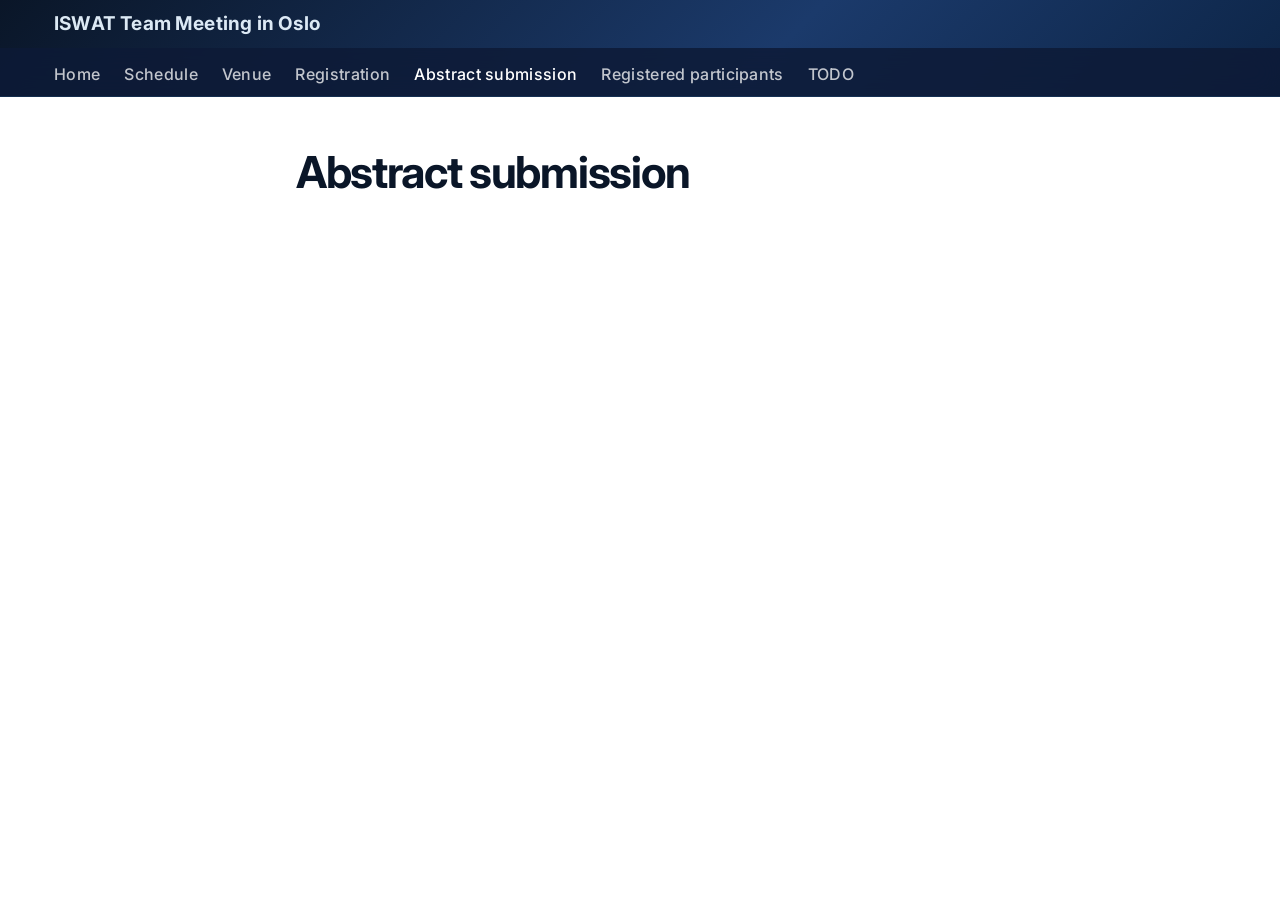
<file: abstracts/index.html>
<!doctype html><html lang=en class=no-js> <head><meta charset=utf-8><meta name=viewport content="width=device-width,initial-scale=1"><meta name=description content="Webpage for the ISWAT Action Team Meeting in Oslo"><link href=../registration/ rel=prev><link href=../participants/ rel=next><link rel=icon href=../assets/images/favicon.png><meta name=generator content="mkdocs-1.6.1, mkdocs-material-9.7.6"><title>Abstract submission - ISWAT Team Meeting in Oslo</title><link rel=stylesheet href=../assets/stylesheets/main.484c7ddc.min.css><link rel=stylesheet href=../assets/stylesheets/palette.ab4e12ef.min.css><link rel=stylesheet href=../stylesheets/extra.css><script>__md_scope=new URL("..",location),__md_hash=e=>[...e].reduce(((e,_)=>(e<<5)-e+_.charCodeAt(0)),0),__md_get=(e,_=localStorage,t=__md_scope)=>JSON.parse(_.getItem(t.pathname+"."+e)),__md_set=(e,_,t=localStorage,a=__md_scope)=>{try{t.setItem(a.pathname+"."+e,JSON.stringify(_))}catch(e){}}</script></head> <body dir=ltr data-md-color-scheme=default data-md-color-primary=custom data-md-color-accent=light-blue> <input class=md-toggle data-md-toggle=drawer type=checkbox id=__drawer autocomplete=off> <input class=md-toggle data-md-toggle=search type=checkbox id=__search autocomplete=off> <label class=md-overlay for=__drawer></label> <div data-md-component=skip> </div> <div data-md-component=announce> </div> <header class="md-header md-header--shadow md-header--lifted" data-md-component=header> <nav class="md-header__inner md-grid" aria-label=Header> <a href=.. title="ISWAT Team Meeting in Oslo" class="md-header__button md-logo" aria-label="ISWAT Team Meeting in Oslo" data-md-component=logo> <svg xmlns=http://www.w3.org/2000/svg viewbox="0 0 24 24"><path d="M12 8a3 3 0 0 0 3-3 3 3 0 0 0-3-3 3 3 0 0 0-3 3 3 3 0 0 0 3 3m0 3.54C9.64 9.35 6.5 8 3 8v11c3.5 0 6.64 1.35 9 3.54 2.36-2.19 5.5-3.54 9-3.54V8c-3.5 0-6.64 1.35-9 3.54"/></svg> </a> <label class="md-header__button md-icon" for=__drawer> <svg xmlns=http://www.w3.org/2000/svg viewbox="0 0 24 24"><path d="M3 6h18v2H3zm0 5h18v2H3zm0 5h18v2H3z"/></svg> </label> <div class=md-header__title data-md-component=header-title> <div class=md-header__ellipsis> <div class=md-header__topic> <span class=md-ellipsis> ISWAT Team Meeting in Oslo </span> </div> <div class=md-header__topic data-md-component=header-topic> <span class=md-ellipsis> Abstract submission </span> </div> </div> </div> <form class=md-header__option data-md-component=palette> <input class=md-option data-md-color-media data-md-color-scheme=default data-md-color-primary=custom data-md-color-accent=light-blue aria-hidden=true type=radio name=__palette id=__palette_0> </form> <script>var palette=__md_get("__palette");if(palette&&palette.color){if("(prefers-color-scheme)"===palette.color.media){var media=matchMedia("(prefers-color-scheme: light)"),input=document.querySelector(media.matches?"[data-md-color-media='(prefers-color-scheme: light)']":"[data-md-color-media='(prefers-color-scheme: dark)']");palette.color.media=input.getAttribute("data-md-color-media"),palette.color.scheme=input.getAttribute("data-md-color-scheme"),palette.color.primary=input.getAttribute("data-md-color-primary"),palette.color.accent=input.getAttribute("data-md-color-accent")}for(var[key,value]of Object.entries(palette.color))document.body.setAttribute("data-md-color-"+key,value)}</script> </nav> <nav class=md-tabs aria-label=Tabs data-md-component=tabs> <div class=md-grid> <ul class=md-tabs__list> <li class=md-tabs__item> <a href=.. class=md-tabs__link> Home </a> </li> <li class=md-tabs__item> <a href=../schedule/ class=md-tabs__link> Schedule </a> </li> <li class=md-tabs__item> <a href=../venue/ class=md-tabs__link> Venue </a> </li> <li class=md-tabs__item> <a href=../registration/ class=md-tabs__link> Registration </a> </li> <li class="md-tabs__item md-tabs__item--active"> <a href=./ class=md-tabs__link> Abstract submission </a> </li> <li class=md-tabs__item> <a href=../participants/ class=md-tabs__link> Registered participants </a> </li> <li class=md-tabs__item> <a href=../todo/ class=md-tabs__link> TODO </a> </li> </ul> </div> </nav> </header> <div class=md-container data-md-component=container> <main class=md-main data-md-component=main> <div class="md-main__inner md-grid"> <div class="md-sidebar md-sidebar--primary" data-md-component=sidebar data-md-type=navigation> <div class=md-sidebar__scrollwrap> <div class=md-sidebar__inner> <nav class="md-nav md-nav--primary md-nav--lifted" aria-label=Navigation data-md-level=0> <label class=md-nav__title for=__drawer> <a href=.. title="ISWAT Team Meeting in Oslo" class="md-nav__button md-logo" aria-label="ISWAT Team Meeting in Oslo" data-md-component=logo> <svg xmlns=http://www.w3.org/2000/svg viewbox="0 0 24 24"><path d="M12 8a3 3 0 0 0 3-3 3 3 0 0 0-3-3 3 3 0 0 0-3 3 3 3 0 0 0 3 3m0 3.54C9.64 9.35 6.5 8 3 8v11c3.5 0 6.64 1.35 9 3.54 2.36-2.19 5.5-3.54 9-3.54V8c-3.5 0-6.64 1.35-9 3.54"/></svg> </a> ISWAT Team Meeting in Oslo </label> <ul class=md-nav__list data-md-scrollfix> <li class=md-nav__item> <a href=.. class=md-nav__link> <span class=md-ellipsis> Home </span> </a> </li> <li class=md-nav__item> <a href=../schedule/ class=md-nav__link> <span class=md-ellipsis> Schedule </span> </a> </li> <li class=md-nav__item> <a href=../venue/ class=md-nav__link> <span class=md-ellipsis> Venue </span> </a> </li> <li class=md-nav__item> <a href=../registration/ class=md-nav__link> <span class=md-ellipsis> Registration </span> </a> </li> <li class="md-nav__item md-nav__item--active"> <input class="md-nav__toggle md-toggle" type=checkbox id=__toc> <a href=./ class="md-nav__link md-nav__link--active"> <span class=md-ellipsis> Abstract submission </span> </a> </li> <li class=md-nav__item> <a href=../participants/ class=md-nav__link> <span class=md-ellipsis> Registered participants </span> </a> </li> <li class=md-nav__item> <a href=../todo/ class=md-nav__link> <span class=md-ellipsis> TODO </span> </a> </li> </ul> </nav> </div> </div> </div> <div class="md-sidebar md-sidebar--secondary" data-md-component=sidebar data-md-type=toc> <div class=md-sidebar__scrollwrap> <div class=md-sidebar__inner> <nav class="md-nav md-nav--secondary" aria-label="Table of contents"> </nav> </div> </div> </div> <div class=md-content data-md-component=content> <article class="md-content__inner md-typeset"> <h1>Abstract submission</h1> <script type=text/javascript src=https://nettskjema.no/static/js/external-embedding.js></script> <iframe class=nettskjema-iframe src="https://nettskjema.no/a/626385?embed=1" title="Abstract submission form" frameborder=0 width=100%></iframe> </article> </div> <script>var target=document.getElementById(location.hash.slice(1));target&&target.name&&(target.checked=target.name.startsWith("__tabbed_"))</script> </div> <button type=button class="md-top md-icon" data-md-component=top hidden> <svg xmlns=http://www.w3.org/2000/svg viewbox="0 0 24 24"><path d="M13 20h-2V8l-5.5 5.5-1.42-1.42L12 4.16l7.92 7.92-1.42 1.42L13 8z"/></svg> Back to top </button> </main> <footer class=md-footer> <div class="md-footer-meta md-typeset"> <div class="md-footer-meta__inner md-grid"> <div class=md-copyright> </div> </div> </div> </footer> </div> <div class=md-dialog data-md-component=dialog> <div class="md-dialog__inner md-typeset"></div> </div> <script id=__config type=application/json>{"annotate": null, "base": "..", "features": ["navigation.tabs", "navigation.tabs.sticky", "navigation.sections", "navigation.top"], "search": "../assets/javascripts/workers/search.2c215733.min.js", "tags": null, "translations": {"clipboard.copied": "Copied to clipboard", "clipboard.copy": "Copy to clipboard", "search.result.more.one": "1 more on this page", "search.result.more.other": "# more on this page", "search.result.none": "No matching documents", "search.result.one": "1 matching document", "search.result.other": "# matching documents", "search.result.placeholder": "Type to start searching", "search.result.term.missing": "Missing", "select.version": "Select version"}, "version": null}</script> <script src=../assets/javascripts/bundle.79ae519e.min.js></script> </body> </html>
</file>
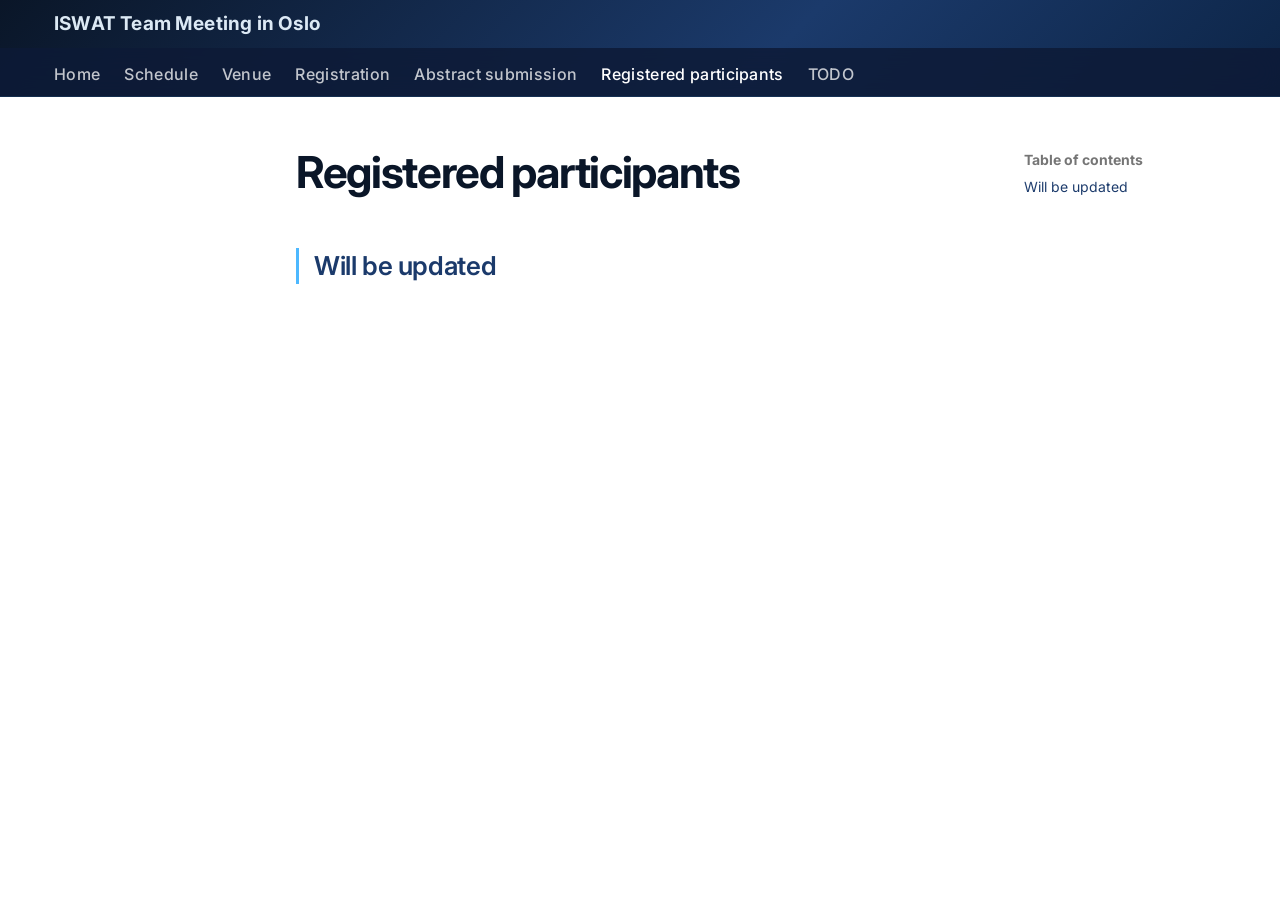
<file: participants/index.html>
<!doctype html><html lang=en class=no-js> <head><meta charset=utf-8><meta name=viewport content="width=device-width,initial-scale=1"><meta name=description content="Webpage for the ISWAT Action Team Meeting in Oslo"><link href=../abstracts/ rel=prev><link href=../todo/ rel=next><link rel=icon href=../assets/images/favicon.png><meta name=generator content="mkdocs-1.6.1, mkdocs-material-9.7.6"><title>Registered participants - ISWAT Team Meeting in Oslo</title><link rel=stylesheet href=../assets/stylesheets/main.484c7ddc.min.css><link rel=stylesheet href=../assets/stylesheets/palette.ab4e12ef.min.css><link rel=stylesheet href=../stylesheets/extra.css><script>__md_scope=new URL("..",location),__md_hash=e=>[...e].reduce(((e,_)=>(e<<5)-e+_.charCodeAt(0)),0),__md_get=(e,_=localStorage,t=__md_scope)=>JSON.parse(_.getItem(t.pathname+"."+e)),__md_set=(e,_,t=localStorage,a=__md_scope)=>{try{t.setItem(a.pathname+"."+e,JSON.stringify(_))}catch(e){}}</script></head> <body dir=ltr data-md-color-scheme=default data-md-color-primary=custom data-md-color-accent=light-blue> <input class=md-toggle data-md-toggle=drawer type=checkbox id=__drawer autocomplete=off> <input class=md-toggle data-md-toggle=search type=checkbox id=__search autocomplete=off> <label class=md-overlay for=__drawer></label> <div data-md-component=skip> <a href=#will-be-updated class=md-skip> Skip to content </a> </div> <div data-md-component=announce> </div> <header class="md-header md-header--shadow md-header--lifted" data-md-component=header> <nav class="md-header__inner md-grid" aria-label=Header> <a href=.. title="ISWAT Team Meeting in Oslo" class="md-header__button md-logo" aria-label="ISWAT Team Meeting in Oslo" data-md-component=logo> <svg xmlns=http://www.w3.org/2000/svg viewbox="0 0 24 24"><path d="M12 8a3 3 0 0 0 3-3 3 3 0 0 0-3-3 3 3 0 0 0-3 3 3 3 0 0 0 3 3m0 3.54C9.64 9.35 6.5 8 3 8v11c3.5 0 6.64 1.35 9 3.54 2.36-2.19 5.5-3.54 9-3.54V8c-3.5 0-6.64 1.35-9 3.54"/></svg> </a> <label class="md-header__button md-icon" for=__drawer> <svg xmlns=http://www.w3.org/2000/svg viewbox="0 0 24 24"><path d="M3 6h18v2H3zm0 5h18v2H3zm0 5h18v2H3z"/></svg> </label> <div class=md-header__title data-md-component=header-title> <div class=md-header__ellipsis> <div class=md-header__topic> <span class=md-ellipsis> ISWAT Team Meeting in Oslo </span> </div> <div class=md-header__topic data-md-component=header-topic> <span class=md-ellipsis> Registered participants </span> </div> </div> </div> <form class=md-header__option data-md-component=palette> <input class=md-option data-md-color-media data-md-color-scheme=default data-md-color-primary=custom data-md-color-accent=light-blue aria-hidden=true type=radio name=__palette id=__palette_0> </form> <script>var palette=__md_get("__palette");if(palette&&palette.color){if("(prefers-color-scheme)"===palette.color.media){var media=matchMedia("(prefers-color-scheme: light)"),input=document.querySelector(media.matches?"[data-md-color-media='(prefers-color-scheme: light)']":"[data-md-color-media='(prefers-color-scheme: dark)']");palette.color.media=input.getAttribute("data-md-color-media"),palette.color.scheme=input.getAttribute("data-md-color-scheme"),palette.color.primary=input.getAttribute("data-md-color-primary"),palette.color.accent=input.getAttribute("data-md-color-accent")}for(var[key,value]of Object.entries(palette.color))document.body.setAttribute("data-md-color-"+key,value)}</script> </nav> <nav class=md-tabs aria-label=Tabs data-md-component=tabs> <div class=md-grid> <ul class=md-tabs__list> <li class=md-tabs__item> <a href=.. class=md-tabs__link> Home </a> </li> <li class=md-tabs__item> <a href=../schedule/ class=md-tabs__link> Schedule </a> </li> <li class=md-tabs__item> <a href=../venue/ class=md-tabs__link> Venue </a> </li> <li class=md-tabs__item> <a href=../registration/ class=md-tabs__link> Registration </a> </li> <li class=md-tabs__item> <a href=../abstracts/ class=md-tabs__link> Abstract submission </a> </li> <li class="md-tabs__item md-tabs__item--active"> <a href=./ class=md-tabs__link> Registered participants </a> </li> <li class=md-tabs__item> <a href=../todo/ class=md-tabs__link> TODO </a> </li> </ul> </div> </nav> </header> <div class=md-container data-md-component=container> <main class=md-main data-md-component=main> <div class="md-main__inner md-grid"> <div class="md-sidebar md-sidebar--primary" data-md-component=sidebar data-md-type=navigation> <div class=md-sidebar__scrollwrap> <div class=md-sidebar__inner> <nav class="md-nav md-nav--primary md-nav--lifted" aria-label=Navigation data-md-level=0> <label class=md-nav__title for=__drawer> <a href=.. title="ISWAT Team Meeting in Oslo" class="md-nav__button md-logo" aria-label="ISWAT Team Meeting in Oslo" data-md-component=logo> <svg xmlns=http://www.w3.org/2000/svg viewbox="0 0 24 24"><path d="M12 8a3 3 0 0 0 3-3 3 3 0 0 0-3-3 3 3 0 0 0-3 3 3 3 0 0 0 3 3m0 3.54C9.64 9.35 6.5 8 3 8v11c3.5 0 6.64 1.35 9 3.54 2.36-2.19 5.5-3.54 9-3.54V8c-3.5 0-6.64 1.35-9 3.54"/></svg> </a> ISWAT Team Meeting in Oslo </label> <ul class=md-nav__list data-md-scrollfix> <li class=md-nav__item> <a href=.. class=md-nav__link> <span class=md-ellipsis> Home </span> </a> </li> <li class=md-nav__item> <a href=../schedule/ class=md-nav__link> <span class=md-ellipsis> Schedule </span> </a> </li> <li class=md-nav__item> <a href=../venue/ class=md-nav__link> <span class=md-ellipsis> Venue </span> </a> </li> <li class=md-nav__item> <a href=../registration/ class=md-nav__link> <span class=md-ellipsis> Registration </span> </a> </li> <li class=md-nav__item> <a href=../abstracts/ class=md-nav__link> <span class=md-ellipsis> Abstract submission </span> </a> </li> <li class="md-nav__item md-nav__item--active"> <input class="md-nav__toggle md-toggle" type=checkbox id=__toc> <label class="md-nav__link md-nav__link--active" for=__toc> <span class=md-ellipsis> Registered participants </span> <span class="md-nav__icon md-icon"></span> </label> <a href=./ class="md-nav__link md-nav__link--active"> <span class=md-ellipsis> Registered participants </span> </a> <nav class="md-nav md-nav--secondary" aria-label="Table of contents"> <label class=md-nav__title for=__toc> <span class="md-nav__icon md-icon"></span> Table of contents </label> <ul class=md-nav__list data-md-component=toc data-md-scrollfix> <li class=md-nav__item> <a href=#will-be-updated class=md-nav__link> <span class=md-ellipsis> Will be updated </span> </a> </li> </ul> </nav> </li> <li class=md-nav__item> <a href=../todo/ class=md-nav__link> <span class=md-ellipsis> TODO </span> </a> </li> </ul> </nav> </div> </div> </div> <div class="md-sidebar md-sidebar--secondary" data-md-component=sidebar data-md-type=toc> <div class=md-sidebar__scrollwrap> <div class=md-sidebar__inner> <nav class="md-nav md-nav--secondary" aria-label="Table of contents"> <label class=md-nav__title for=__toc> <span class="md-nav__icon md-icon"></span> Table of contents </label> <ul class=md-nav__list data-md-component=toc data-md-scrollfix> <li class=md-nav__item> <a href=#will-be-updated class=md-nav__link> <span class=md-ellipsis> Will be updated </span> </a> </li> </ul> </nav> </div> </div> </div> <div class=md-content data-md-component=content> <article class="md-content__inner md-typeset"> <h1>Registered participants</h1> <h2 id=will-be-updated>Will be updated</h2> </article> </div> <script>var target=document.getElementById(location.hash.slice(1));target&&target.name&&(target.checked=target.name.startsWith("__tabbed_"))</script> </div> <button type=button class="md-top md-icon" data-md-component=top hidden> <svg xmlns=http://www.w3.org/2000/svg viewbox="0 0 24 24"><path d="M13 20h-2V8l-5.5 5.5-1.42-1.42L12 4.16l7.92 7.92-1.42 1.42L13 8z"/></svg> Back to top </button> </main> <footer class=md-footer> <div class="md-footer-meta md-typeset"> <div class="md-footer-meta__inner md-grid"> <div class=md-copyright> </div> </div> </div> </footer> </div> <div class=md-dialog data-md-component=dialog> <div class="md-dialog__inner md-typeset"></div> </div> <script id=__config type=application/json>{"annotate": null, "base": "..", "features": ["navigation.tabs", "navigation.tabs.sticky", "navigation.sections", "navigation.top"], "search": "../assets/javascripts/workers/search.2c215733.min.js", "tags": null, "translations": {"clipboard.copied": "Copied to clipboard", "clipboard.copy": "Copy to clipboard", "search.result.more.one": "1 more on this page", "search.result.more.other": "# more on this page", "search.result.none": "No matching documents", "search.result.one": "1 matching document", "search.result.other": "# matching documents", "search.result.placeholder": "Type to start searching", "search.result.term.missing": "Missing", "select.version": "Select version"}, "version": null}</script> <script src=../assets/javascripts/bundle.79ae519e.min.js></script> </body> </html>
</file>
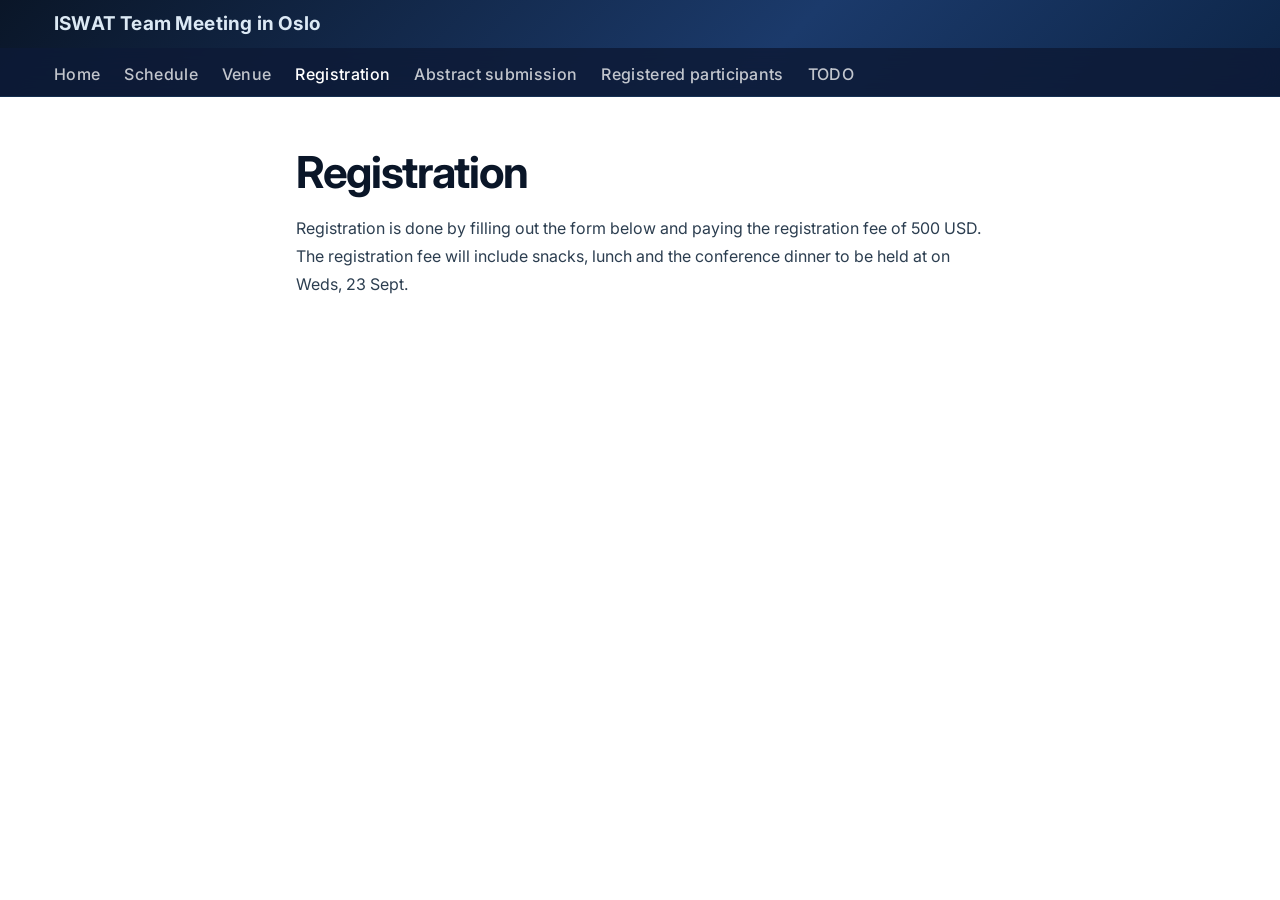
<file: registration/index.html>
<!doctype html><html lang=en class=no-js> <head><meta charset=utf-8><meta name=viewport content="width=device-width,initial-scale=1"><meta name=description content="Webpage for the ISWAT Action Team Meeting in Oslo"><link href=../venue/ rel=prev><link href=../abstracts/ rel=next><link rel=icon href=../assets/images/favicon.png><meta name=generator content="mkdocs-1.6.1, mkdocs-material-9.7.6"><title>Registration - ISWAT Team Meeting in Oslo</title><link rel=stylesheet href=../assets/stylesheets/main.484c7ddc.min.css><link rel=stylesheet href=../assets/stylesheets/palette.ab4e12ef.min.css><link rel=stylesheet href=../stylesheets/extra.css><script>__md_scope=new URL("..",location),__md_hash=e=>[...e].reduce(((e,_)=>(e<<5)-e+_.charCodeAt(0)),0),__md_get=(e,_=localStorage,t=__md_scope)=>JSON.parse(_.getItem(t.pathname+"."+e)),__md_set=(e,_,t=localStorage,a=__md_scope)=>{try{t.setItem(a.pathname+"."+e,JSON.stringify(_))}catch(e){}}</script></head> <body dir=ltr data-md-color-scheme=default data-md-color-primary=custom data-md-color-accent=light-blue> <input class=md-toggle data-md-toggle=drawer type=checkbox id=__drawer autocomplete=off> <input class=md-toggle data-md-toggle=search type=checkbox id=__search autocomplete=off> <label class=md-overlay for=__drawer></label> <div data-md-component=skip> </div> <div data-md-component=announce> </div> <header class="md-header md-header--shadow md-header--lifted" data-md-component=header> <nav class="md-header__inner md-grid" aria-label=Header> <a href=.. title="ISWAT Team Meeting in Oslo" class="md-header__button md-logo" aria-label="ISWAT Team Meeting in Oslo" data-md-component=logo> <svg xmlns=http://www.w3.org/2000/svg viewbox="0 0 24 24"><path d="M12 8a3 3 0 0 0 3-3 3 3 0 0 0-3-3 3 3 0 0 0-3 3 3 3 0 0 0 3 3m0 3.54C9.64 9.35 6.5 8 3 8v11c3.5 0 6.64 1.35 9 3.54 2.36-2.19 5.5-3.54 9-3.54V8c-3.5 0-6.64 1.35-9 3.54"/></svg> </a> <label class="md-header__button md-icon" for=__drawer> <svg xmlns=http://www.w3.org/2000/svg viewbox="0 0 24 24"><path d="M3 6h18v2H3zm0 5h18v2H3zm0 5h18v2H3z"/></svg> </label> <div class=md-header__title data-md-component=header-title> <div class=md-header__ellipsis> <div class=md-header__topic> <span class=md-ellipsis> ISWAT Team Meeting in Oslo </span> </div> <div class=md-header__topic data-md-component=header-topic> <span class=md-ellipsis> Registration </span> </div> </div> </div> <form class=md-header__option data-md-component=palette> <input class=md-option data-md-color-media data-md-color-scheme=default data-md-color-primary=custom data-md-color-accent=light-blue aria-hidden=true type=radio name=__palette id=__palette_0> </form> <script>var palette=__md_get("__palette");if(palette&&palette.color){if("(prefers-color-scheme)"===palette.color.media){var media=matchMedia("(prefers-color-scheme: light)"),input=document.querySelector(media.matches?"[data-md-color-media='(prefers-color-scheme: light)']":"[data-md-color-media='(prefers-color-scheme: dark)']");palette.color.media=input.getAttribute("data-md-color-media"),palette.color.scheme=input.getAttribute("data-md-color-scheme"),palette.color.primary=input.getAttribute("data-md-color-primary"),palette.color.accent=input.getAttribute("data-md-color-accent")}for(var[key,value]of Object.entries(palette.color))document.body.setAttribute("data-md-color-"+key,value)}</script> </nav> <nav class=md-tabs aria-label=Tabs data-md-component=tabs> <div class=md-grid> <ul class=md-tabs__list> <li class=md-tabs__item> <a href=.. class=md-tabs__link> Home </a> </li> <li class=md-tabs__item> <a href=../schedule/ class=md-tabs__link> Schedule </a> </li> <li class=md-tabs__item> <a href=../venue/ class=md-tabs__link> Venue </a> </li> <li class="md-tabs__item md-tabs__item--active"> <a href=./ class=md-tabs__link> Registration </a> </li> <li class=md-tabs__item> <a href=../abstracts/ class=md-tabs__link> Abstract submission </a> </li> <li class=md-tabs__item> <a href=../participants/ class=md-tabs__link> Registered participants </a> </li> <li class=md-tabs__item> <a href=../todo/ class=md-tabs__link> TODO </a> </li> </ul> </div> </nav> </header> <div class=md-container data-md-component=container> <main class=md-main data-md-component=main> <div class="md-main__inner md-grid"> <div class="md-sidebar md-sidebar--primary" data-md-component=sidebar data-md-type=navigation> <div class=md-sidebar__scrollwrap> <div class=md-sidebar__inner> <nav class="md-nav md-nav--primary md-nav--lifted" aria-label=Navigation data-md-level=0> <label class=md-nav__title for=__drawer> <a href=.. title="ISWAT Team Meeting in Oslo" class="md-nav__button md-logo" aria-label="ISWAT Team Meeting in Oslo" data-md-component=logo> <svg xmlns=http://www.w3.org/2000/svg viewbox="0 0 24 24"><path d="M12 8a3 3 0 0 0 3-3 3 3 0 0 0-3-3 3 3 0 0 0-3 3 3 3 0 0 0 3 3m0 3.54C9.64 9.35 6.5 8 3 8v11c3.5 0 6.64 1.35 9 3.54 2.36-2.19 5.5-3.54 9-3.54V8c-3.5 0-6.64 1.35-9 3.54"/></svg> </a> ISWAT Team Meeting in Oslo </label> <ul class=md-nav__list data-md-scrollfix> <li class=md-nav__item> <a href=.. class=md-nav__link> <span class=md-ellipsis> Home </span> </a> </li> <li class=md-nav__item> <a href=../schedule/ class=md-nav__link> <span class=md-ellipsis> Schedule </span> </a> </li> <li class=md-nav__item> <a href=../venue/ class=md-nav__link> <span class=md-ellipsis> Venue </span> </a> </li> <li class="md-nav__item md-nav__item--active"> <input class="md-nav__toggle md-toggle" type=checkbox id=__toc> <a href=./ class="md-nav__link md-nav__link--active"> <span class=md-ellipsis> Registration </span> </a> </li> <li class=md-nav__item> <a href=../abstracts/ class=md-nav__link> <span class=md-ellipsis> Abstract submission </span> </a> </li> <li class=md-nav__item> <a href=../participants/ class=md-nav__link> <span class=md-ellipsis> Registered participants </span> </a> </li> <li class=md-nav__item> <a href=../todo/ class=md-nav__link> <span class=md-ellipsis> TODO </span> </a> </li> </ul> </nav> </div> </div> </div> <div class="md-sidebar md-sidebar--secondary" data-md-component=sidebar data-md-type=toc> <div class=md-sidebar__scrollwrap> <div class=md-sidebar__inner> <nav class="md-nav md-nav--secondary" aria-label="Table of contents"> </nav> </div> </div> </div> <div class=md-content data-md-component=content> <article class="md-content__inner md-typeset"> <h1>Registration</h1> <p>Registration is done by filling out the form below and paying the registration fee of 500 USD. The registration fee will include snacks, lunch and the conference dinner to be held at <some place> on Weds, 23 Sept. </p> <script type=text/javascript src=https://nettskjema.no/static/js/external-embedding.js></script> <iframe class=nettskjema-iframe src="https://nettskjema.no/a/iswat2026?embed=1" title="ISWAT-meeting in Oslo 21.-25. September 2026" frameborder=0 width=100%></iframe> </article> </div> <script>var target=document.getElementById(location.hash.slice(1));target&&target.name&&(target.checked=target.name.startsWith("__tabbed_"))</script> </div> <button type=button class="md-top md-icon" data-md-component=top hidden> <svg xmlns=http://www.w3.org/2000/svg viewbox="0 0 24 24"><path d="M13 20h-2V8l-5.5 5.5-1.42-1.42L12 4.16l7.92 7.92-1.42 1.42L13 8z"/></svg> Back to top </button> </main> <footer class=md-footer> <div class="md-footer-meta md-typeset"> <div class="md-footer-meta__inner md-grid"> <div class=md-copyright> </div> </div> </div> </footer> </div> <div class=md-dialog data-md-component=dialog> <div class="md-dialog__inner md-typeset"></div> </div> <script id=__config type=application/json>{"annotate": null, "base": "..", "features": ["navigation.tabs", "navigation.tabs.sticky", "navigation.sections", "navigation.top"], "search": "../assets/javascripts/workers/search.2c215733.min.js", "tags": null, "translations": {"clipboard.copied": "Copied to clipboard", "clipboard.copy": "Copy to clipboard", "search.result.more.one": "1 more on this page", "search.result.more.other": "# more on this page", "search.result.none": "No matching documents", "search.result.one": "1 matching document", "search.result.other": "# matching documents", "search.result.placeholder": "Type to start searching", "search.result.term.missing": "Missing", "select.version": "Select version"}, "version": null}</script> <script src=../assets/javascripts/bundle.79ae519e.min.js></script> </body> </html>
</file>
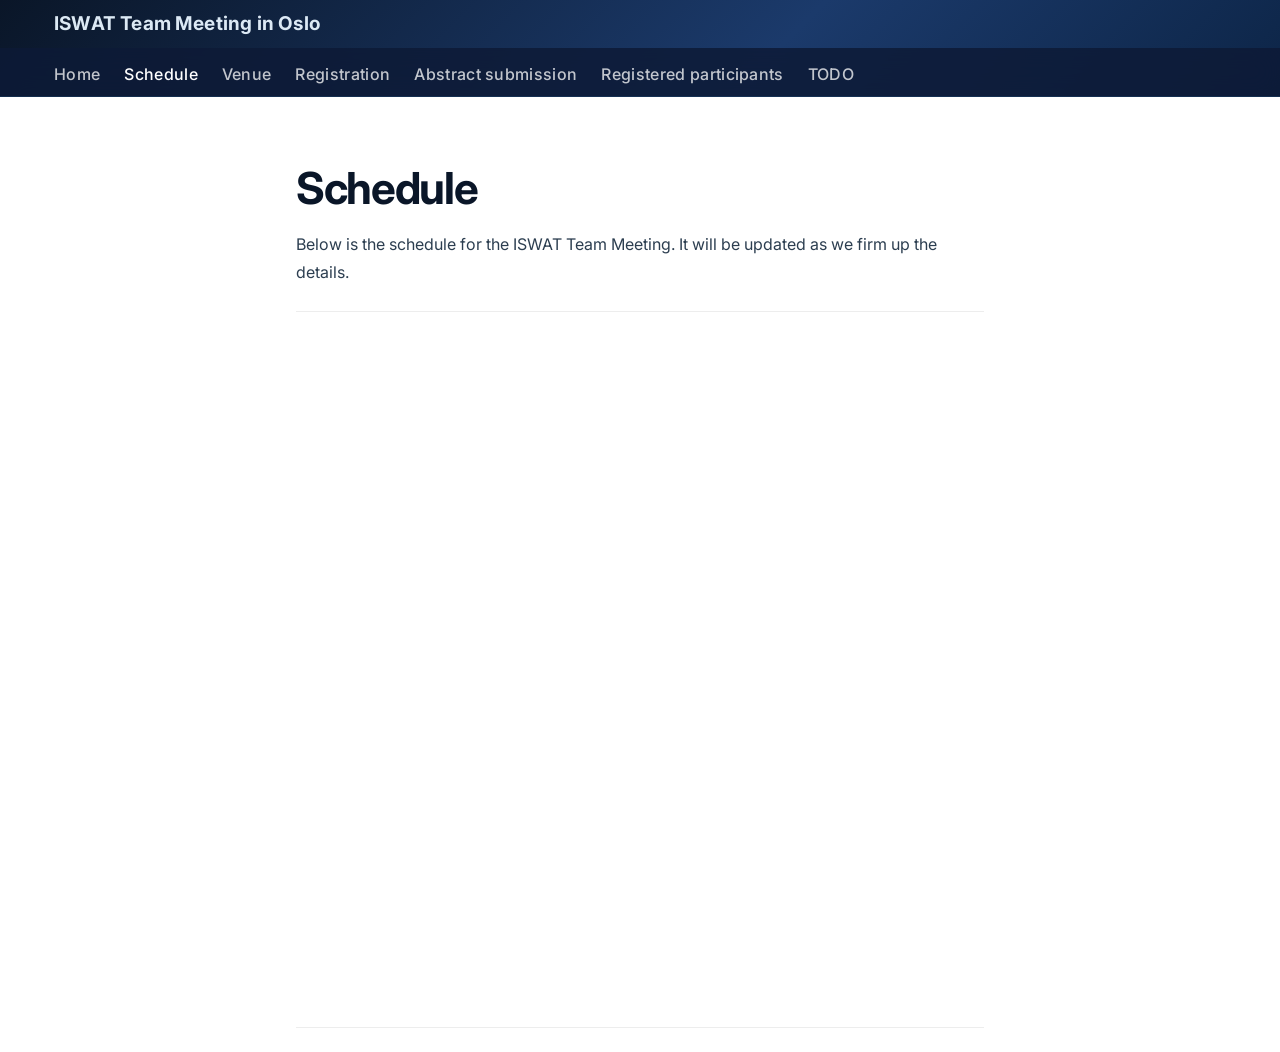
<file: schedule/index.html>
<!doctype html><html lang=en class=no-js> <head><meta charset=utf-8><meta name=viewport content="width=device-width,initial-scale=1"><meta name=description content="Webpage for the ISWAT Action Team Meeting in Oslo"><link rel=prev href=..><link href=../venue/ rel=next><link rel=icon href=../assets/images/favicon.png><meta name=generator content="mkdocs-1.6.1, mkdocs-material-9.7.6"><title>Schedule - ISWAT Team Meeting in Oslo</title><link rel=stylesheet href=../assets/stylesheets/main.484c7ddc.min.css><link rel=stylesheet href=../assets/stylesheets/palette.ab4e12ef.min.css><link rel=stylesheet href=../stylesheets/extra.css><script>__md_scope=new URL("..",location),__md_hash=e=>[...e].reduce(((e,_)=>(e<<5)-e+_.charCodeAt(0)),0),__md_get=(e,_=localStorage,t=__md_scope)=>JSON.parse(_.getItem(t.pathname+"."+e)),__md_set=(e,_,t=localStorage,a=__md_scope)=>{try{t.setItem(a.pathname+"."+e,JSON.stringify(_))}catch(e){}}</script></head> <body dir=ltr data-md-color-scheme=default data-md-color-primary=custom data-md-color-accent=light-blue> <input class=md-toggle data-md-toggle=drawer type=checkbox id=__drawer autocomplete=off> <input class=md-toggle data-md-toggle=search type=checkbox id=__search autocomplete=off> <label class=md-overlay for=__drawer></label> <div data-md-component=skip> <a href=#schedule class=md-skip> Skip to content </a> </div> <div data-md-component=announce> </div> <header class="md-header md-header--shadow md-header--lifted" data-md-component=header> <nav class="md-header__inner md-grid" aria-label=Header> <a href=.. title="ISWAT Team Meeting in Oslo" class="md-header__button md-logo" aria-label="ISWAT Team Meeting in Oslo" data-md-component=logo> <svg xmlns=http://www.w3.org/2000/svg viewbox="0 0 24 24"><path d="M12 8a3 3 0 0 0 3-3 3 3 0 0 0-3-3 3 3 0 0 0-3 3 3 3 0 0 0 3 3m0 3.54C9.64 9.35 6.5 8 3 8v11c3.5 0 6.64 1.35 9 3.54 2.36-2.19 5.5-3.54 9-3.54V8c-3.5 0-6.64 1.35-9 3.54"/></svg> </a> <label class="md-header__button md-icon" for=__drawer> <svg xmlns=http://www.w3.org/2000/svg viewbox="0 0 24 24"><path d="M3 6h18v2H3zm0 5h18v2H3zm0 5h18v2H3z"/></svg> </label> <div class=md-header__title data-md-component=header-title> <div class=md-header__ellipsis> <div class=md-header__topic> <span class=md-ellipsis> ISWAT Team Meeting in Oslo </span> </div> <div class=md-header__topic data-md-component=header-topic> <span class=md-ellipsis> Schedule </span> </div> </div> </div> <form class=md-header__option data-md-component=palette> <input class=md-option data-md-color-media data-md-color-scheme=default data-md-color-primary=custom data-md-color-accent=light-blue aria-hidden=true type=radio name=__palette id=__palette_0> </form> <script>var palette=__md_get("__palette");if(palette&&palette.color){if("(prefers-color-scheme)"===palette.color.media){var media=matchMedia("(prefers-color-scheme: light)"),input=document.querySelector(media.matches?"[data-md-color-media='(prefers-color-scheme: light)']":"[data-md-color-media='(prefers-color-scheme: dark)']");palette.color.media=input.getAttribute("data-md-color-media"),palette.color.scheme=input.getAttribute("data-md-color-scheme"),palette.color.primary=input.getAttribute("data-md-color-primary"),palette.color.accent=input.getAttribute("data-md-color-accent")}for(var[key,value]of Object.entries(palette.color))document.body.setAttribute("data-md-color-"+key,value)}</script> </nav> <nav class=md-tabs aria-label=Tabs data-md-component=tabs> <div class=md-grid> <ul class=md-tabs__list> <li class=md-tabs__item> <a href=.. class=md-tabs__link> Home </a> </li> <li class="md-tabs__item md-tabs__item--active"> <a href=./ class=md-tabs__link> Schedule </a> </li> <li class=md-tabs__item> <a href=../venue/ class=md-tabs__link> Venue </a> </li> <li class=md-tabs__item> <a href=../registration/ class=md-tabs__link> Registration </a> </li> <li class=md-tabs__item> <a href=../abstracts/ class=md-tabs__link> Abstract submission </a> </li> <li class=md-tabs__item> <a href=../participants/ class=md-tabs__link> Registered participants </a> </li> <li class=md-tabs__item> <a href=../todo/ class=md-tabs__link> TODO </a> </li> </ul> </div> </nav> </header> <div class=md-container data-md-component=container> <main class=md-main data-md-component=main> <div class="md-main__inner md-grid"> <div class="md-sidebar md-sidebar--primary" data-md-component=sidebar data-md-type=navigation> <div class=md-sidebar__scrollwrap> <div class=md-sidebar__inner> <nav class="md-nav md-nav--primary md-nav--lifted" aria-label=Navigation data-md-level=0> <label class=md-nav__title for=__drawer> <a href=.. title="ISWAT Team Meeting in Oslo" class="md-nav__button md-logo" aria-label="ISWAT Team Meeting in Oslo" data-md-component=logo> <svg xmlns=http://www.w3.org/2000/svg viewbox="0 0 24 24"><path d="M12 8a3 3 0 0 0 3-3 3 3 0 0 0-3-3 3 3 0 0 0-3 3 3 3 0 0 0 3 3m0 3.54C9.64 9.35 6.5 8 3 8v11c3.5 0 6.64 1.35 9 3.54 2.36-2.19 5.5-3.54 9-3.54V8c-3.5 0-6.64 1.35-9 3.54"/></svg> </a> ISWAT Team Meeting in Oslo </label> <ul class=md-nav__list data-md-scrollfix> <li class=md-nav__item> <a href=.. class=md-nav__link> <span class=md-ellipsis> Home </span> </a> </li> <li class="md-nav__item md-nav__item--active"> <input class="md-nav__toggle md-toggle" type=checkbox id=__toc> <a href=./ class="md-nav__link md-nav__link--active"> <span class=md-ellipsis> Schedule </span> </a> </li> <li class=md-nav__item> <a href=../venue/ class=md-nav__link> <span class=md-ellipsis> Venue </span> </a> </li> <li class=md-nav__item> <a href=../registration/ class=md-nav__link> <span class=md-ellipsis> Registration </span> </a> </li> <li class=md-nav__item> <a href=../abstracts/ class=md-nav__link> <span class=md-ellipsis> Abstract submission </span> </a> </li> <li class=md-nav__item> <a href=../participants/ class=md-nav__link> <span class=md-ellipsis> Registered participants </span> </a> </li> <li class=md-nav__item> <a href=../todo/ class=md-nav__link> <span class=md-ellipsis> TODO </span> </a> </li> </ul> </nav> </div> </div> </div> <div class="md-sidebar md-sidebar--secondary" data-md-component=sidebar data-md-type=toc> <div class=md-sidebar__scrollwrap> <div class=md-sidebar__inner> <nav class="md-nav md-nav--secondary" aria-label="Table of contents"> </nav> </div> </div> </div> <div class=md-content data-md-component=content> <article class="md-content__inner md-typeset"> <!-- Preconnect to Google Docs servers as early as possible --> <p><link rel=preconnect href=https://docs.google.com crossorigin> <link rel=dns-prefetch href=https://docs.google.com> <link rel=preconnect href=https://ssl.gstatic.com crossorigin> <link rel=preconnect href=https://www.gstatic.com crossorigin></p> <!-- Preload Document to bypass standard DNS/SSL connection stalls --> <p><link rel=preload href="https://docs.google.com/document/d/e/2PACX-1vRhdEzTaUK0rMwvJhPUCOtJb2bl_RCNAQNNFN7QTbgbza41rhgeiARe5OPsDQqqVu5pMy17M21nama8/pub?embedded=true" as=document></p> <style>
  .iframe-container {
    width: 100%;
    height: 650px;
    margin-bottom: 2rem;
    background-color: #ffffff;
    border-radius: 12px;
    overflow: hidden;
  }

  .iframe-container iframe {
    width: 100%;
    height: 100%;
    border: none;
  }
</style> <h1 id=schedule>Schedule</h1> <p>Below is the schedule for the ISWAT Team Meeting. It will be updated as we firm up the details.</p> <hr> <div class=iframe-container> <iframe src="https://docs.google.com/document/d/e/2PACX-1vRhdEzTaUK0rMwvJhPUCOtJb2bl_RCNAQNNFN7QTbgbza41rhgeiARe5OPsDQqqVu5pMy17M21nama8/pub?embedded=true" allowfullscreen loading=eager title="Meeting Programme"></iframe> </div> <hr> </article> </div> <script>var target=document.getElementById(location.hash.slice(1));target&&target.name&&(target.checked=target.name.startsWith("__tabbed_"))</script> </div> <button type=button class="md-top md-icon" data-md-component=top hidden> <svg xmlns=http://www.w3.org/2000/svg viewbox="0 0 24 24"><path d="M13 20h-2V8l-5.5 5.5-1.42-1.42L12 4.16l7.92 7.92-1.42 1.42L13 8z"/></svg> Back to top </button> </main> <footer class=md-footer> <div class="md-footer-meta md-typeset"> <div class="md-footer-meta__inner md-grid"> <div class=md-copyright> </div> </div> </div> </footer> </div> <div class=md-dialog data-md-component=dialog> <div class="md-dialog__inner md-typeset"></div> </div> <script id=__config type=application/json>{"annotate": null, "base": "..", "features": ["navigation.tabs", "navigation.tabs.sticky", "navigation.sections", "navigation.top"], "search": "../assets/javascripts/workers/search.2c215733.min.js", "tags": null, "translations": {"clipboard.copied": "Copied to clipboard", "clipboard.copy": "Copy to clipboard", "search.result.more.one": "1 more on this page", "search.result.more.other": "# more on this page", "search.result.none": "No matching documents", "search.result.one": "1 matching document", "search.result.other": "# matching documents", "search.result.placeholder": "Type to start searching", "search.result.term.missing": "Missing", "select.version": "Select version"}, "version": null}</script> <script src=../assets/javascripts/bundle.79ae519e.min.js></script> </body> </html>
</file>
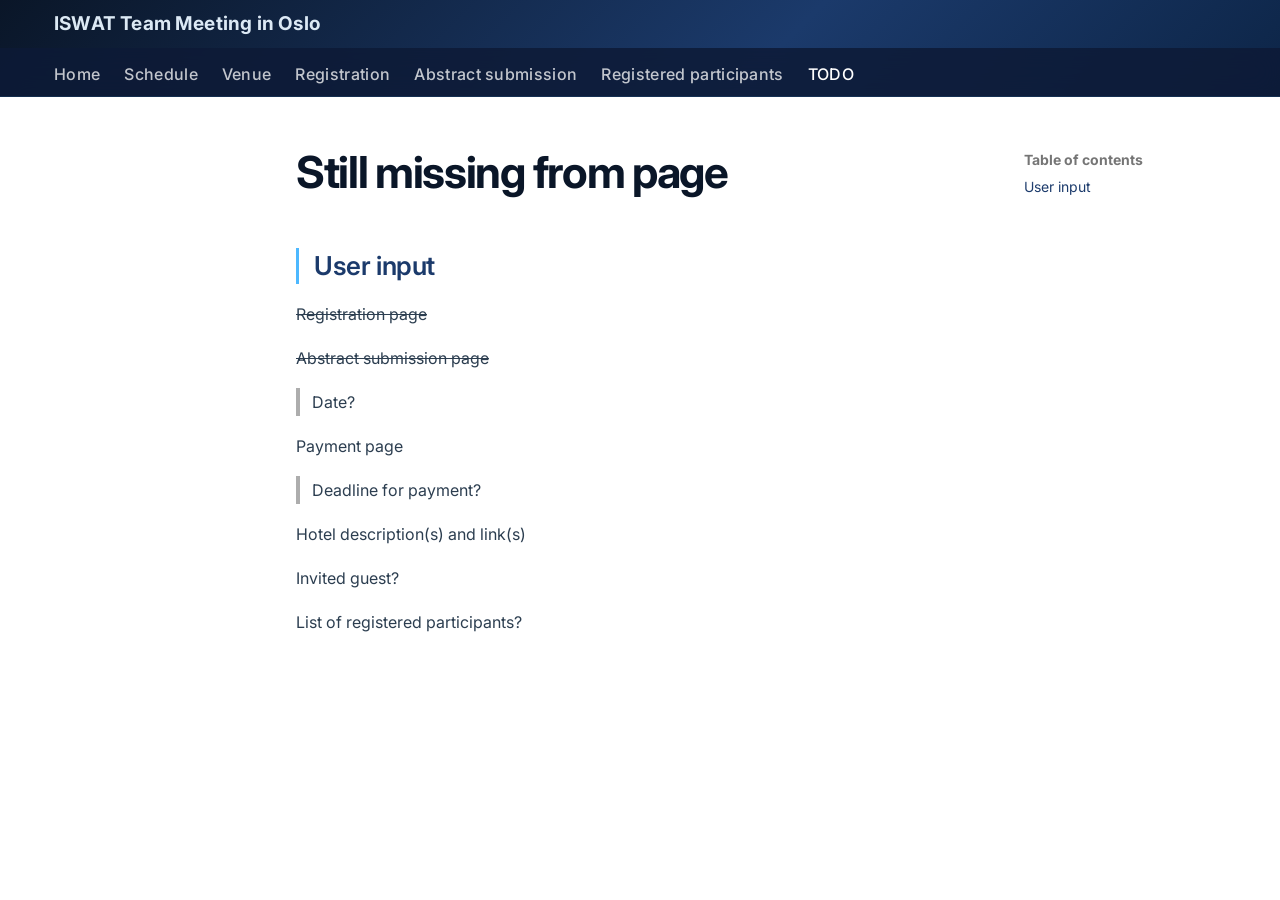
<file: todo/index.html>
<!doctype html><html lang=en class=no-js> <head><meta charset=utf-8><meta name=viewport content="width=device-width,initial-scale=1"><meta name=description content="Webpage for the ISWAT Action Team Meeting in Oslo"><link href=../participants/ rel=prev><link rel=icon href=../assets/images/favicon.png><meta name=generator content="mkdocs-1.6.1, mkdocs-material-9.7.6"><title>TODO - ISWAT Team Meeting in Oslo</title><link rel=stylesheet href=../assets/stylesheets/main.484c7ddc.min.css><link rel=stylesheet href=../assets/stylesheets/palette.ab4e12ef.min.css><link rel=stylesheet href=../stylesheets/extra.css><script>__md_scope=new URL("..",location),__md_hash=e=>[...e].reduce(((e,_)=>(e<<5)-e+_.charCodeAt(0)),0),__md_get=(e,_=localStorage,t=__md_scope)=>JSON.parse(_.getItem(t.pathname+"."+e)),__md_set=(e,_,t=localStorage,a=__md_scope)=>{try{t.setItem(a.pathname+"."+e,JSON.stringify(_))}catch(e){}}</script></head> <body dir=ltr data-md-color-scheme=default data-md-color-primary=custom data-md-color-accent=light-blue> <input class=md-toggle data-md-toggle=drawer type=checkbox id=__drawer autocomplete=off> <input class=md-toggle data-md-toggle=search type=checkbox id=__search autocomplete=off> <label class=md-overlay for=__drawer></label> <div data-md-component=skip> <a href=#still-missing-from-page class=md-skip> Skip to content </a> </div> <div data-md-component=announce> </div> <header class="md-header md-header--shadow md-header--lifted" data-md-component=header> <nav class="md-header__inner md-grid" aria-label=Header> <a href=.. title="ISWAT Team Meeting in Oslo" class="md-header__button md-logo" aria-label="ISWAT Team Meeting in Oslo" data-md-component=logo> <svg xmlns=http://www.w3.org/2000/svg viewbox="0 0 24 24"><path d="M12 8a3 3 0 0 0 3-3 3 3 0 0 0-3-3 3 3 0 0 0-3 3 3 3 0 0 0 3 3m0 3.54C9.64 9.35 6.5 8 3 8v11c3.5 0 6.64 1.35 9 3.54 2.36-2.19 5.5-3.54 9-3.54V8c-3.5 0-6.64 1.35-9 3.54"/></svg> </a> <label class="md-header__button md-icon" for=__drawer> <svg xmlns=http://www.w3.org/2000/svg viewbox="0 0 24 24"><path d="M3 6h18v2H3zm0 5h18v2H3zm0 5h18v2H3z"/></svg> </label> <div class=md-header__title data-md-component=header-title> <div class=md-header__ellipsis> <div class=md-header__topic> <span class=md-ellipsis> ISWAT Team Meeting in Oslo </span> </div> <div class=md-header__topic data-md-component=header-topic> <span class=md-ellipsis> TODO </span> </div> </div> </div> <form class=md-header__option data-md-component=palette> <input class=md-option data-md-color-media data-md-color-scheme=default data-md-color-primary=custom data-md-color-accent=light-blue aria-hidden=true type=radio name=__palette id=__palette_0> </form> <script>var palette=__md_get("__palette");if(palette&&palette.color){if("(prefers-color-scheme)"===palette.color.media){var media=matchMedia("(prefers-color-scheme: light)"),input=document.querySelector(media.matches?"[data-md-color-media='(prefers-color-scheme: light)']":"[data-md-color-media='(prefers-color-scheme: dark)']");palette.color.media=input.getAttribute("data-md-color-media"),palette.color.scheme=input.getAttribute("data-md-color-scheme"),palette.color.primary=input.getAttribute("data-md-color-primary"),palette.color.accent=input.getAttribute("data-md-color-accent")}for(var[key,value]of Object.entries(palette.color))document.body.setAttribute("data-md-color-"+key,value)}</script> </nav> <nav class=md-tabs aria-label=Tabs data-md-component=tabs> <div class=md-grid> <ul class=md-tabs__list> <li class=md-tabs__item> <a href=.. class=md-tabs__link> Home </a> </li> <li class=md-tabs__item> <a href=../schedule/ class=md-tabs__link> Schedule </a> </li> <li class=md-tabs__item> <a href=../venue/ class=md-tabs__link> Venue </a> </li> <li class=md-tabs__item> <a href=../registration/ class=md-tabs__link> Registration </a> </li> <li class=md-tabs__item> <a href=../abstracts/ class=md-tabs__link> Abstract submission </a> </li> <li class=md-tabs__item> <a href=../participants/ class=md-tabs__link> Registered participants </a> </li> <li class="md-tabs__item md-tabs__item--active"> <a href=./ class=md-tabs__link> TODO </a> </li> </ul> </div> </nav> </header> <div class=md-container data-md-component=container> <main class=md-main data-md-component=main> <div class="md-main__inner md-grid"> <div class="md-sidebar md-sidebar--primary" data-md-component=sidebar data-md-type=navigation> <div class=md-sidebar__scrollwrap> <div class=md-sidebar__inner> <nav class="md-nav md-nav--primary md-nav--lifted" aria-label=Navigation data-md-level=0> <label class=md-nav__title for=__drawer> <a href=.. title="ISWAT Team Meeting in Oslo" class="md-nav__button md-logo" aria-label="ISWAT Team Meeting in Oslo" data-md-component=logo> <svg xmlns=http://www.w3.org/2000/svg viewbox="0 0 24 24"><path d="M12 8a3 3 0 0 0 3-3 3 3 0 0 0-3-3 3 3 0 0 0-3 3 3 3 0 0 0 3 3m0 3.54C9.64 9.35 6.5 8 3 8v11c3.5 0 6.64 1.35 9 3.54 2.36-2.19 5.5-3.54 9-3.54V8c-3.5 0-6.64 1.35-9 3.54"/></svg> </a> ISWAT Team Meeting in Oslo </label> <ul class=md-nav__list data-md-scrollfix> <li class=md-nav__item> <a href=.. class=md-nav__link> <span class=md-ellipsis> Home </span> </a> </li> <li class=md-nav__item> <a href=../schedule/ class=md-nav__link> <span class=md-ellipsis> Schedule </span> </a> </li> <li class=md-nav__item> <a href=../venue/ class=md-nav__link> <span class=md-ellipsis> Venue </span> </a> </li> <li class=md-nav__item> <a href=../registration/ class=md-nav__link> <span class=md-ellipsis> Registration </span> </a> </li> <li class=md-nav__item> <a href=../abstracts/ class=md-nav__link> <span class=md-ellipsis> Abstract submission </span> </a> </li> <li class=md-nav__item> <a href=../participants/ class=md-nav__link> <span class=md-ellipsis> Registered participants </span> </a> </li> <li class="md-nav__item md-nav__item--active"> <input class="md-nav__toggle md-toggle" type=checkbox id=__toc> <label class="md-nav__link md-nav__link--active" for=__toc> <span class=md-ellipsis> TODO </span> <span class="md-nav__icon md-icon"></span> </label> <a href=./ class="md-nav__link md-nav__link--active"> <span class=md-ellipsis> TODO </span> </a> <nav class="md-nav md-nav--secondary" aria-label="Table of contents"> <label class=md-nav__title for=__toc> <span class="md-nav__icon md-icon"></span> Table of contents </label> <ul class=md-nav__list data-md-component=toc data-md-scrollfix> <li class=md-nav__item> <a href=#user-input class=md-nav__link> <span class=md-ellipsis> User input </span> </a> </li> </ul> </nav> </li> </ul> </nav> </div> </div> </div> <div class="md-sidebar md-sidebar--secondary" data-md-component=sidebar data-md-type=toc> <div class=md-sidebar__scrollwrap> <div class=md-sidebar__inner> <nav class="md-nav md-nav--secondary" aria-label="Table of contents"> <label class=md-nav__title for=__toc> <span class="md-nav__icon md-icon"></span> Table of contents </label> <ul class=md-nav__list data-md-component=toc data-md-scrollfix> <li class=md-nav__item> <a href=#user-input class=md-nav__link> <span class=md-ellipsis> User input </span> </a> </li> </ul> </nav> </div> </div> </div> <div class=md-content data-md-component=content> <article class="md-content__inner md-typeset"> <h1 id=still-missing-from-page>Still missing from page</h1> <h2 id=user-input>User input</h2> <p><s>Registration page</s></p> <p><s>Abstract submission page </s></p> <blockquote> <p>Date?</p> </blockquote> <p>Payment page</p> <blockquote> <p>Deadline for payment?</p> </blockquote> <p>Hotel description(s) and link(s)</p> <p>Invited guest? </p> <p>List of registered participants? </p> </article> </div> <script>var target=document.getElementById(location.hash.slice(1));target&&target.name&&(target.checked=target.name.startsWith("__tabbed_"))</script> </div> <button type=button class="md-top md-icon" data-md-component=top hidden> <svg xmlns=http://www.w3.org/2000/svg viewbox="0 0 24 24"><path d="M13 20h-2V8l-5.5 5.5-1.42-1.42L12 4.16l7.92 7.92-1.42 1.42L13 8z"/></svg> Back to top </button> </main> <footer class=md-footer> <div class="md-footer-meta md-typeset"> <div class="md-footer-meta__inner md-grid"> <div class=md-copyright> </div> </div> </div> </footer> </div> <div class=md-dialog data-md-component=dialog> <div class="md-dialog__inner md-typeset"></div> </div> <script id=__config type=application/json>{"annotate": null, "base": "..", "features": ["navigation.tabs", "navigation.tabs.sticky", "navigation.sections", "navigation.top"], "search": "../assets/javascripts/workers/search.2c215733.min.js", "tags": null, "translations": {"clipboard.copied": "Copied to clipboard", "clipboard.copy": "Copy to clipboard", "search.result.more.one": "1 more on this page", "search.result.more.other": "# more on this page", "search.result.none": "No matching documents", "search.result.one": "1 matching document", "search.result.other": "# matching documents", "search.result.placeholder": "Type to start searching", "search.result.term.missing": "Missing", "select.version": "Select version"}, "version": null}</script> <script src=../assets/javascripts/bundle.79ae519e.min.js></script> </body> </html>
</file>
